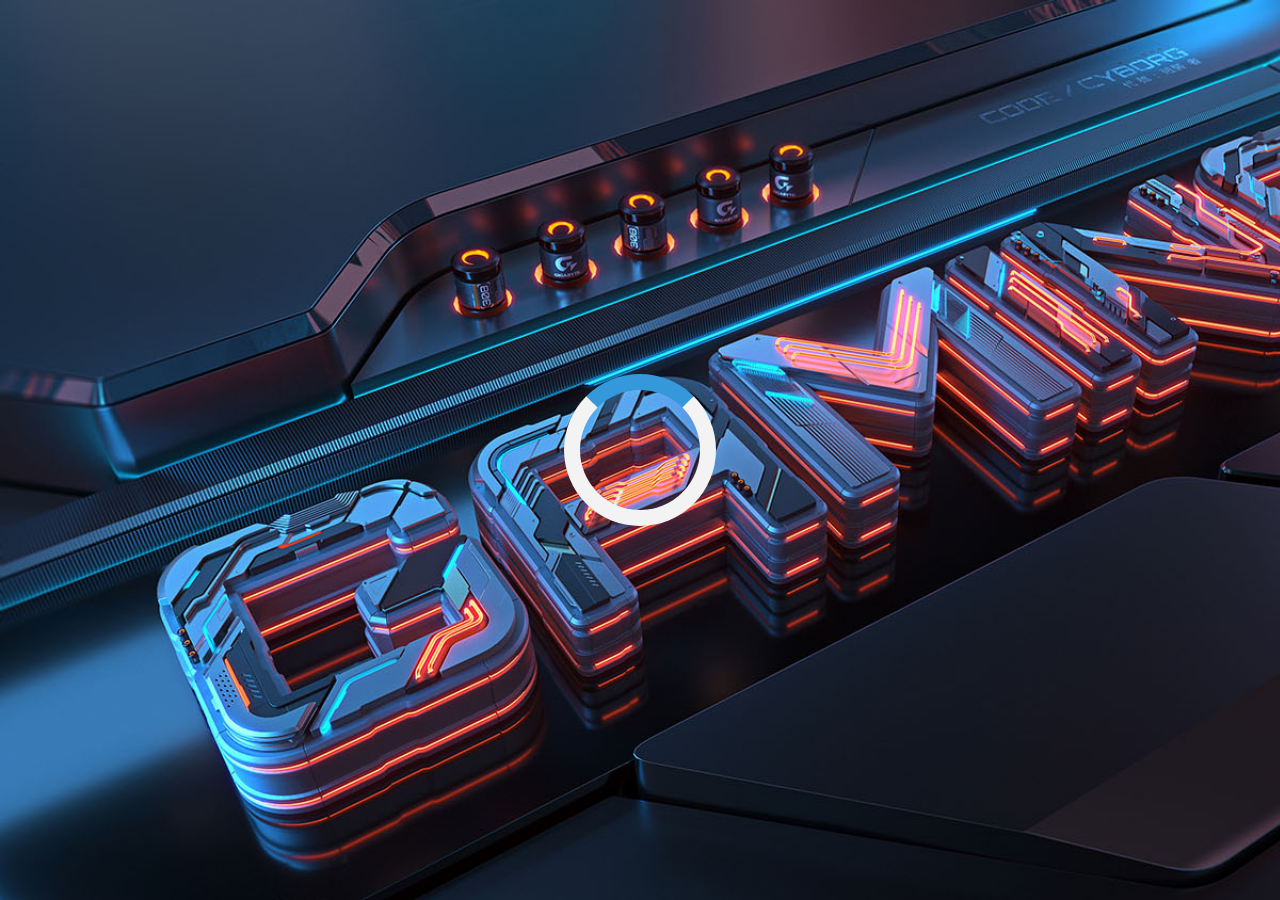
<file: index.html>
<!DOCTYPE html>
<html lang="en">
<head>
  <meta charset="UTF-8">
  <meta name="viewport" content="width=device-width, initial-scale=1.0">
  <title>rock paper scissor</title>
</head>
<body>
  
</body>
</html>
<style>

#loader {
  position: absolute;
  left: 50%;
  top: 50%;
  z-index: 1;
  width: 120px;
  height: 120px;
  margin: -76px 0 0 -76px;
  border: 16px solid #f3f3f3;
  border-radius: 50%;
  border-top: 16px solid #3498db;
  -webkit-animation: spin 2s linear infinite;


  
  animation: spin 2s linear infinite;
}

@-webkit-keyframes spin {
  0% { -webkit-transform: rotate(0deg); }
  100% { -webkit-transform: rotate(360deg); }
}

@keyframes spin {
  0% { transform: rotate(0deg); }
  100% { transform: rotate(360deg); }
}

.animate-bottom {
  position: relative;
  -webkit-animation-name: animatebottom;
  -webkit-animation-duration: 1s;
  animation-name: animatebottom;
  animation-duration: 1s
}

@-webkit-keyframes animatebottom {
  from { bottom:-100px; opacity:0 } 
  to { bottom:0px; opacity:1 }
}

@keyframes animatebottom { 
  from{ bottom:-100px; opacity:0 } 
  to{ bottom:0; opacity:1 }
}

#myDiv {
  display: none;
  text-align: center;
}
h2{
    text-decoration: solid;
    font-style: italic;
    color: #3498db;
}
body {
  background-image: url('gaming.png');
  background-repeat: no-repeat;
  background-attachment: fixed;  
  background-size: cover;
}
#b1{
    margin-top: 20px;
    padding: 10px 20px;
    font-size: 16px;
    cursor: pointer;
    background-color: #4CAF50; 
    color: white;
    border: none;
    border-radius: 5px;
    text-align: center;
    text-decoration: none;
    display: inline-block;
    transition-duration: 0.4s;
    margin-right: 10px;
}


</style>
</head>
<body onload="myFunction()" style="margin:0;">
<div id="loader">

</div>


<div style="display:none;" id="myDiv" class="animate-bottom">

  <h2>WELCOME TO GAMERZ WORLD</h2>
  <button id="b1"onclick="window.location.href='load.html'">Play</button>
</div>

<script>
var myVar;

function myFunction() {
  myVar = setTimeout(showPage, 3000);
}

function showPage() {
  document.getElementById("loader").style.display = "none";
  document.getElementById("myDiv").style.display = "block";
}
</script>

</body>
</html>
</file>
